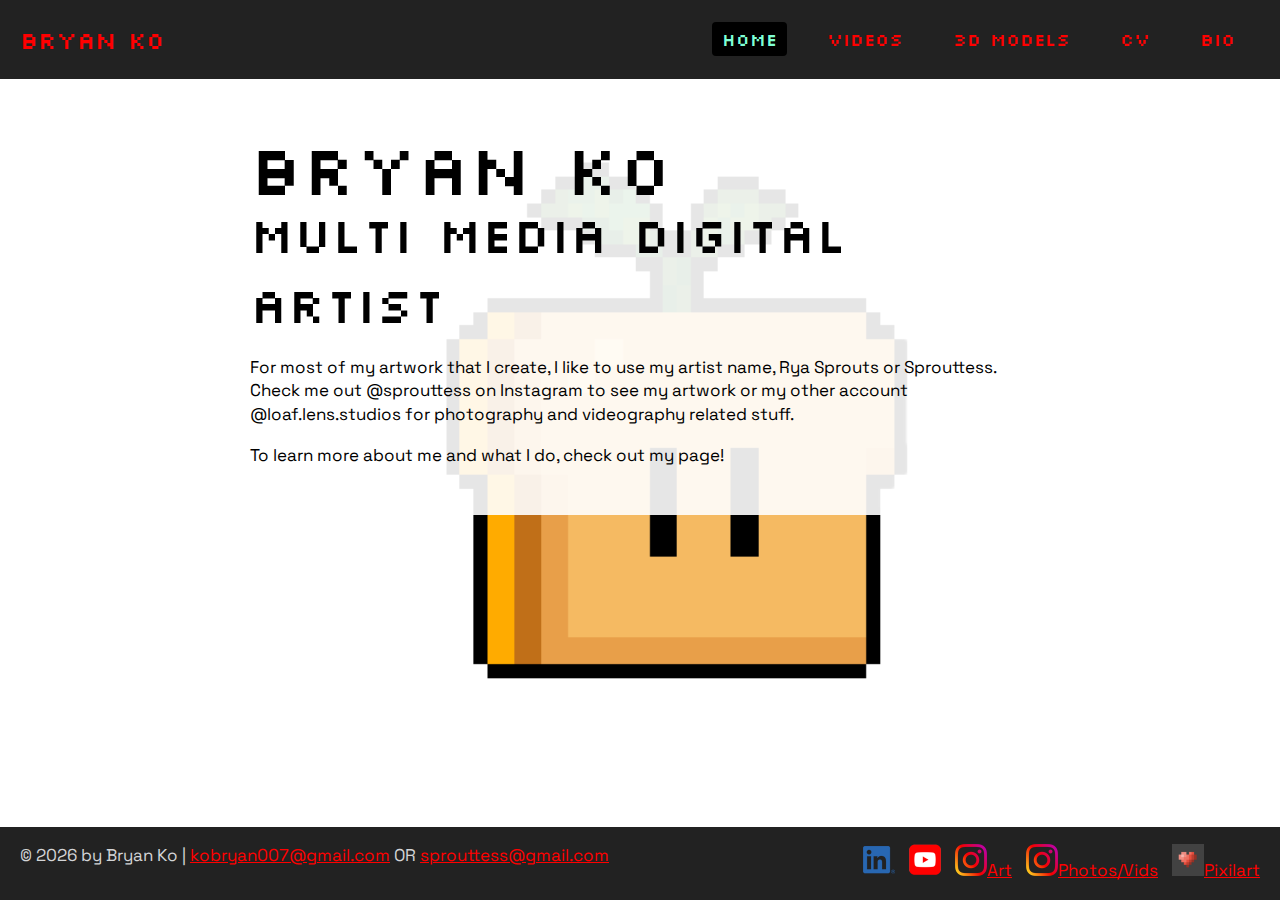
<file: main-hub/index.html>
<!DOCTYPE html>
<html lang="en">
  <head>
    <meta charset="UTF-8">
    <meta name="viewport" content="width=device-width, initial-scale=1">
    <title>Bryan Ko | Digital Artist</title>
    <link rel="preconnect" href="https://fonts.googleapis.com">
    <link rel="preconnect" href="https://fonts.gstatic.com" crossorigin>
    <link href="https://fonts.googleapis.com/css2?family=Geo:ital@0;1&family=Silkscreen:wght@400;700&family=Space+Grotesk:wght@300..700&display=swap" rel="stylesheet">
    <link rel="stylesheet" href="css/styles.css">
  </head>
  <body class="home">

    <!-- NAV BAR -->
    <nav class="navbar">
      <div class="logo">
          <a href="dl-artist-cv.png">Bryan Ko</a>
      </div>
      <ul class="nav-links">
          <li><a href="#" class="active">Home</a></li>
          <li><a href="videos.html">Videos</a></li>
          <li><a href="3d.html">3D Models</a></li>
          <li><a href="cv.html">CV</a></li>
          <li><a href="bio.html">Bio</a></li>
      </ul>
      <div class="menu-toggle">
          <span class="bar"></span>
          <span class="bar"></span>
          <span class="bar"></span>
      </div>
    </nav>

    <!-- //  INTRO  // -->
     <div class="content-wrapper">
      <div class="content-bg">
        <header>
          <!-- Start content edits below this line. -->
          <h1>Bryan Ko</h1>
          <h2>Multi Media Digital Artist</h2>

          <!-- End content edits here. -->
        </header>

        <!-- //  ABOUT ME  // -->
        <main>
          <!-- Start content edits below this line. -->
          <p>For most of my artwork that I create, I like to use my artist name, Rya Sprouts or Sprouttess. Check me out @sprouttess on Instagram to see my artwork or my other account @loaf.lens.studios for photography and videography related stuff.</p>
          <p>To learn more about me and what I do, check out my page!</p>

          <!-- End content edits here. -->
        </main>
     </div>
  </div>
    <!-- //  FOOTER INFO, SOCIAL MEDIA  // -->
    <footer>
      <!-- Start content edits below this line. -->
      <p>© 2026 by Bryan Ko | <a href="mailto:kobryan007@gmail.com">kobryan007@gmail.com</a> OR <a href="mailto:sprouttess@gmail.com">sprouttess@gmail.com</a></p>

      <!-- Add or remove any networks. -->
      <ul class="socials">
        <li>
          <a href="https://www.linkedin.com/in/bryan-ko-769558394/?utm_source=share&utm_campaign=share_via&utm_content=profile&utm_medium=android_app" target="_blank"><img src="images/icon-logo-linkedin.png" alt="my linkedin"></a>
        </li>
        <li>
          <a href="https://www.youtube.com/@BreadySetGo" target="_blank"><img src="images/icon-logo-youtube.png" alt="my youtube channel"></a>
        </li>
        <li>
          <a href="https://www.instagram.com/sprouttess?igsh=MzRlODBiNWFlZA==" target="_blank"><img src="images/icon-logo-instagram.png" alt="my art account">Art</a>
        </li>
        <li>
          <a href="https://www.instagram.com/loaf.lens.studios?igsh=MTc4MmM1YmI2Ng==" target="_blank"><img src="images/icon-logo-instagram.png" alt="my photo/video account">Photos/Vids</a>
        </li>
        <li>
          <a href="#" target="_blank"><img src="images/icon-logo-pixilart.png" alt="my pixel art">Pixilart</a>
        </li>
      </ul>
      <!-- End content edits here. -->
    </footer>
    <script src="js/main.js"></script>
  </body>
</html>
</file>
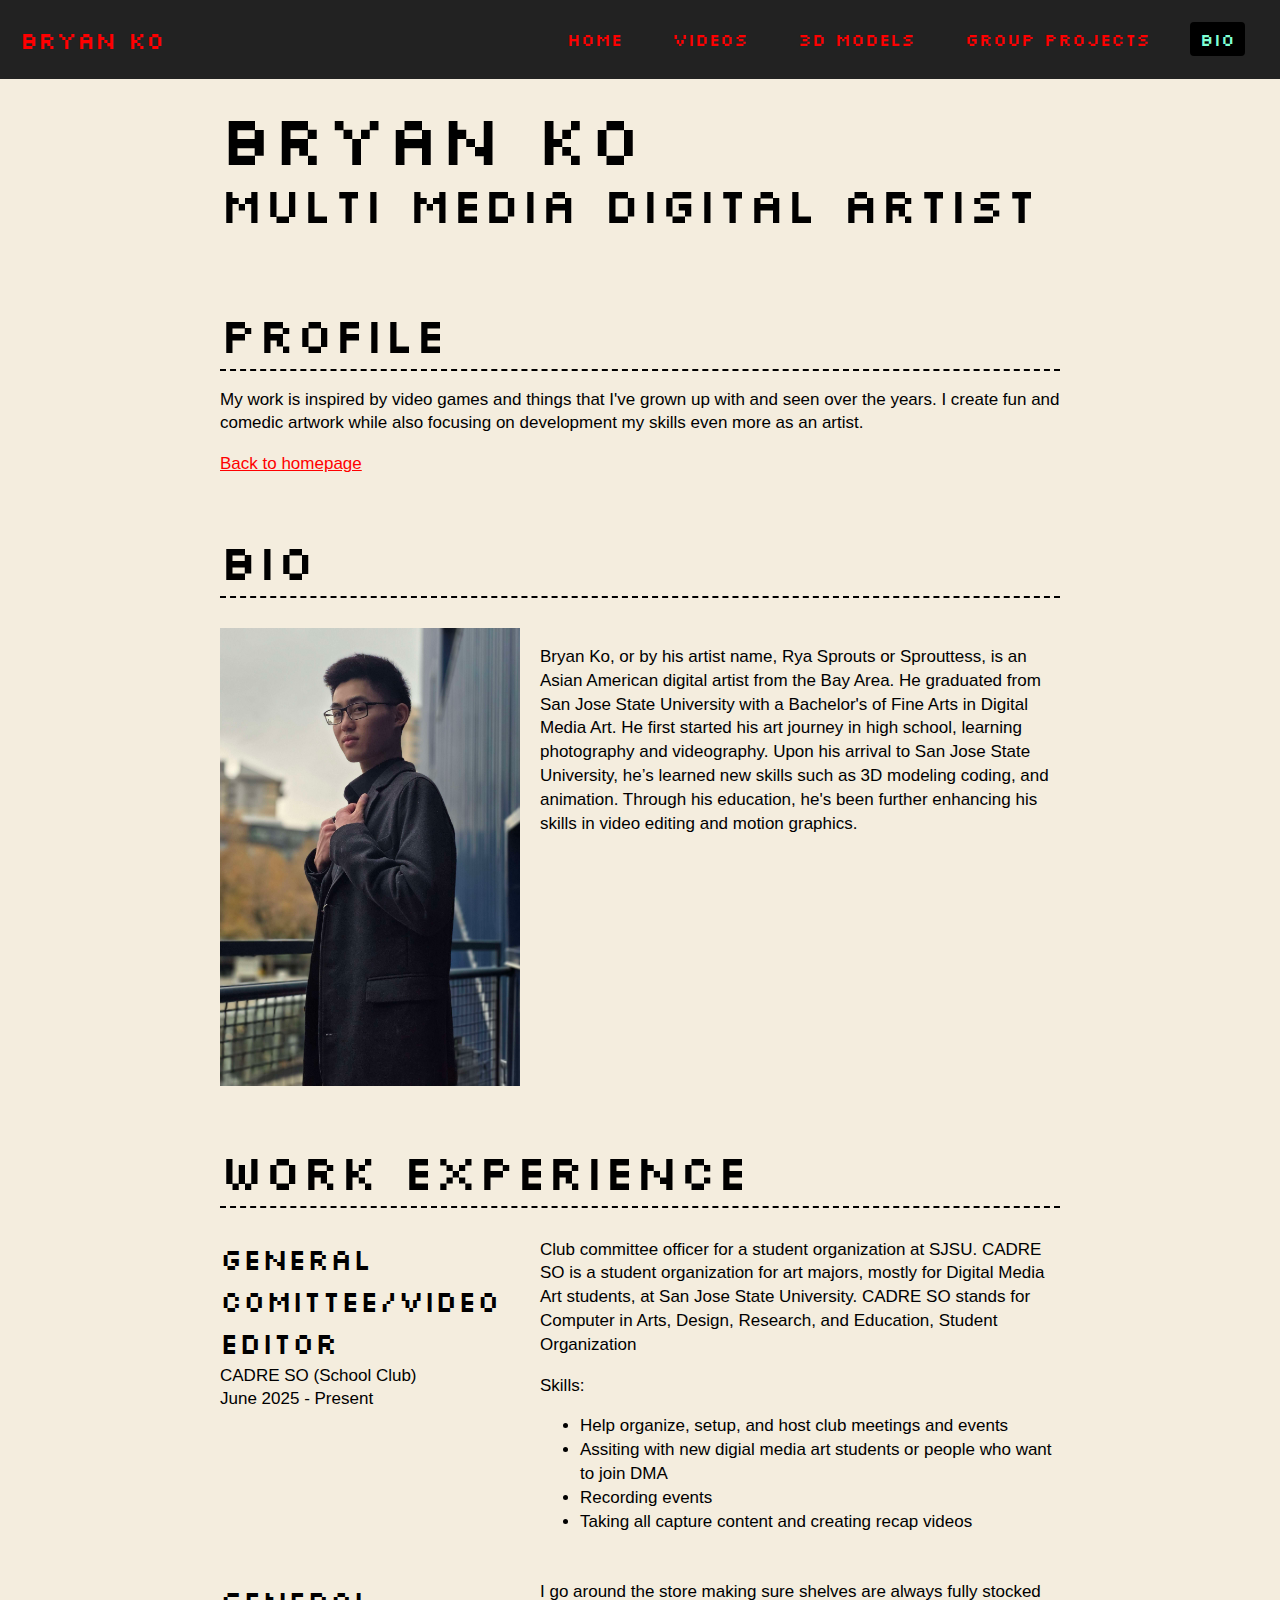
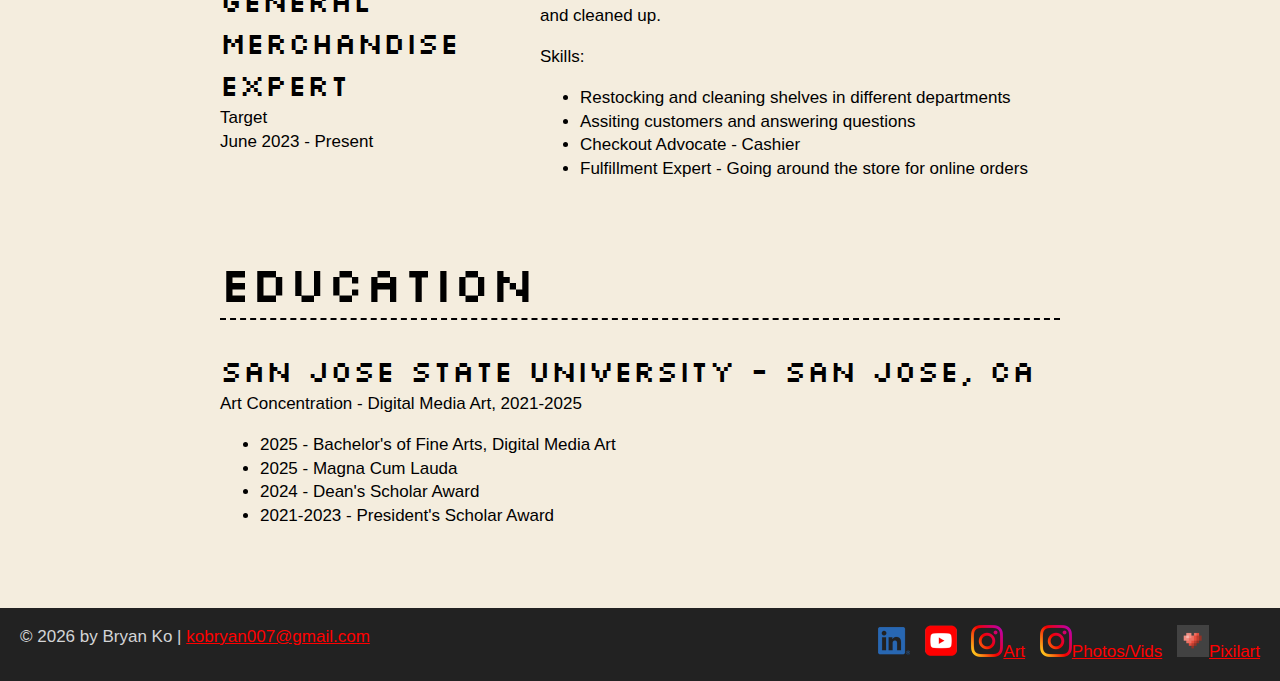
<file: main-hub/bio copy.html>
<!DOCTYPE html>
<html lang="en">
  <head>
    <meta charset="UTF-8">
    <meta name="viewport" content="width=device-width, initial-scale=1">
    <title>Bryan Ko | Digital Artist</title>
    <link rel="preconnect" href="https://fonts.googleapis.com">
    <link rel="preconnect" href="https://fonts.gstatic.com" crossorigin>
    <link href="https://fonts.googleapis.com/css2?family=Geo:ital@0;1&family=Silkscreen:wght@400;700&display=swap" rel="stylesheet">
    <link rel="stylesheet" href="css/styles.css">
  </head>
  <!-- <body class="resume">
    <a class="btn download-link" href="#">Download PDF</a> -->

  <!-- NAV BAR -->
  <nav class="navbar">
    <div class="logo">
      <a href="index.html">Bryan Ko</a>
    </div>
    <ul class="nav-links">
      <li><a href="index.html">Home</a></li>
      <li><a href="videos.html">Videos</a></li>
      <li><a href="3d models.html">3D Models</a></li>
      <li><a href="projects.html">Group Projects</a></li>
      <li><a href="#" class="active">Bio</a></li>
    </ul>
    <div class="menu-toggle">
      <span class="bar"></span>
      <span class="bar"></span>
      <span class="bar"></span>
      <span class="bar"></span>
      <span class="bar"></span>
    </div>
  </nav>

    <!-- //  INTRO  // -->
    <header>
      <!-- Start content edits below this line. -->
       <div class="content-wrapper">
        <h1>Bryan Ko</h1>
        <h2>Multi Media Digital Artist</h2>
       </div>

      <!-- End content edits here. -->
    </header>

    <main class="content-wrapper">
      <!-- //  PROFILE  // -->
      <section class="resume-section">
        <!-- Start content edits below this line. -->
        <h2>Profile</h2>
        <p>My work is inspired by video games and things that I've grown up with and seen over the years. I create fun and comedic artwork while also focusing on development my skills even more as an artist.</p>
        <a href="index.html">Back to homepage</a>

        <!-- End content edits here. -->
      </section>

      <!-- //  PROJECTS  // -->
      <section class="resume-section">
        <!-- Start content edits below this line. -->
        <h2>Bio</h2>

        <!-- To add more items, copy this whole <section></section> block-->
         <div class="project-wrapper">
          <section class="project-item">
            <img src="images/artist-pic.jpg" srcset="" alt="artist photo" width="" height="">
            <p>Bryan Ko, or by his artist name, Rya Sprouts or Sprouttess, is an Asian American digital artist from the Bay Area. He graduated from San Jose State University with a Bachelor's of Fine Arts in Digital Media Art. He first started his art journey in high school, learning photography and videography. Upon his arrival to San Jose State University, he’s learned new skills such as 3D modeling coding, and animation. Through his education, he's been further enhancing his skills in video editing and motion graphics.</p>
          </section>
         </div>
        
        <!-- End content edits here. -->
      </section>

      <!-- //  WORK EXPERIENCE  // -->
      <section class="resume-section">
        <!-- Start content edits below this line.  -->
        <h2>Work Experience</h2>

        <!-- To add more items, copy this whole <section></section> block -->
        <section class="work-item">
          <div class="work-details">
            <h3>General Comittee/Video Editor</h3>
            <p>CADRE SO (School Club)</p>
            <p>June 2025 - Present</p>
          </div>

          <div class="work-summary">
            <p>Club committee officer for a student organization at SJSU. CADRE SO is a student organization for art majors, mostly for Digital Media Art students, at San Jose State University. CADRE SO stands for Computer in Arts, Design, Research, and Education, Student Organization</p>
            <p>Skills:</p>
            <ul>
              <li>Help organize, setup, and host club meetings and events</li>
              <li>Assiting with new digial media art students or people who want to join DMA</li>
              <li>Recording events</li>
              <li>Taking all capture content and creating recap videos</li>
            </ul>
          </div>
        </section>

        <section class="work-item">
          <div class="work-details">
            <h3>General Merchandise Expert</h3>
            <p>Target</p>
            <p>June 2023 - Present</p>
           </div>

          <div class="work-summary">
            <p>I go around the store making sure shelves are always fully stocked and cleaned up.</p>
            <p>Skills:</p>
            <ul>
              <li>Restocking and cleaning shelves in different departments</li>
              <li>Assiting customers and answering questions</li>
              <li>Checkout Advocate - Cashier</li>
              <li>Fulfillment Expert - Going around the store for online orders</li>
            </ul>
          </div>
        </section>

        <!-- End content edits here. -->
      </section>

      <!-- //  EDUCATION & CERTIFICATIONS  // -->
      <section class="resume-section">
        <!-- Start content edits below this line.  -->
        <h2>Education</h2>

        <!-- To add more items, copy this whole <section></section> block -->
        <section class="education-item">
          <h3>San Jose State University - San Jose, CA</h3>
          <p>Art Concentration - Digital Media Art, 2021-2025</p>
          <ul>
            <li>2025 - Bachelor's of Fine Arts, Digital Media Art</li>
            <li>2025 - Magna Cum Lauda</li>
            <li>2024 - Dean's Scholar Award</li>
            <li>2021-2023 - President's Scholar Award</li>
          </ul>
        </section>

        <!-- End content edits here. -->
      </section>
    </main>

    <!-- //  FOOTER INFO, SOCIAL MEDIA  // -->
    <footer>
      <!-- Start content edits below this line. -->
      <p>© 2026 by Bryan Ko | <a href="mailto:email@example.com">kobryan007@gmail.com</a></p>

      <!-- Add or remove any networks. -->
      <ul class="socials">
        <li>
          <a href="https://www.linkedin.com/in/bryan-ko-769558394/?utm_source=share&utm_campaign=share_via&utm_content=profile&utm_medium=android_app" target="_blank"><img src="images/icon-logo-linkedin.png" alt="my linkedin"></a>
        </li>
        <li>
          <a href="https://www.youtube.com/@BreadySetGo" target="_blank"><img src="images/icon-logo-youtube.png" alt="my youtube channel"></a>
        </li>
        <li>
          <a href="https://www.instagram.com/sprouttess?igsh=MzRlODBiNWFlZA==" target="_blank"><img src="images/icon-logo-instagram.png" alt="my art account">Art</a>
        </li>
        <li>
          <a href="https://www.instagram.com/loaf.lens.studios?igsh=MTc4MmM1YmI2Ng==" target="_blank"><img src="images/icon-logo-instagram.png" alt="my photo/video account">Photos/Vids</a>
        </li>
        <li>
          <a href="#" target="_blank"><img src="images/icon-logo-pixilart.png" alt="my pixel art">Pixilart</a>
        </li>
      </ul>
      
      <!-- End content edits here. -->
    </footer>
  </body>
</html>
</file>
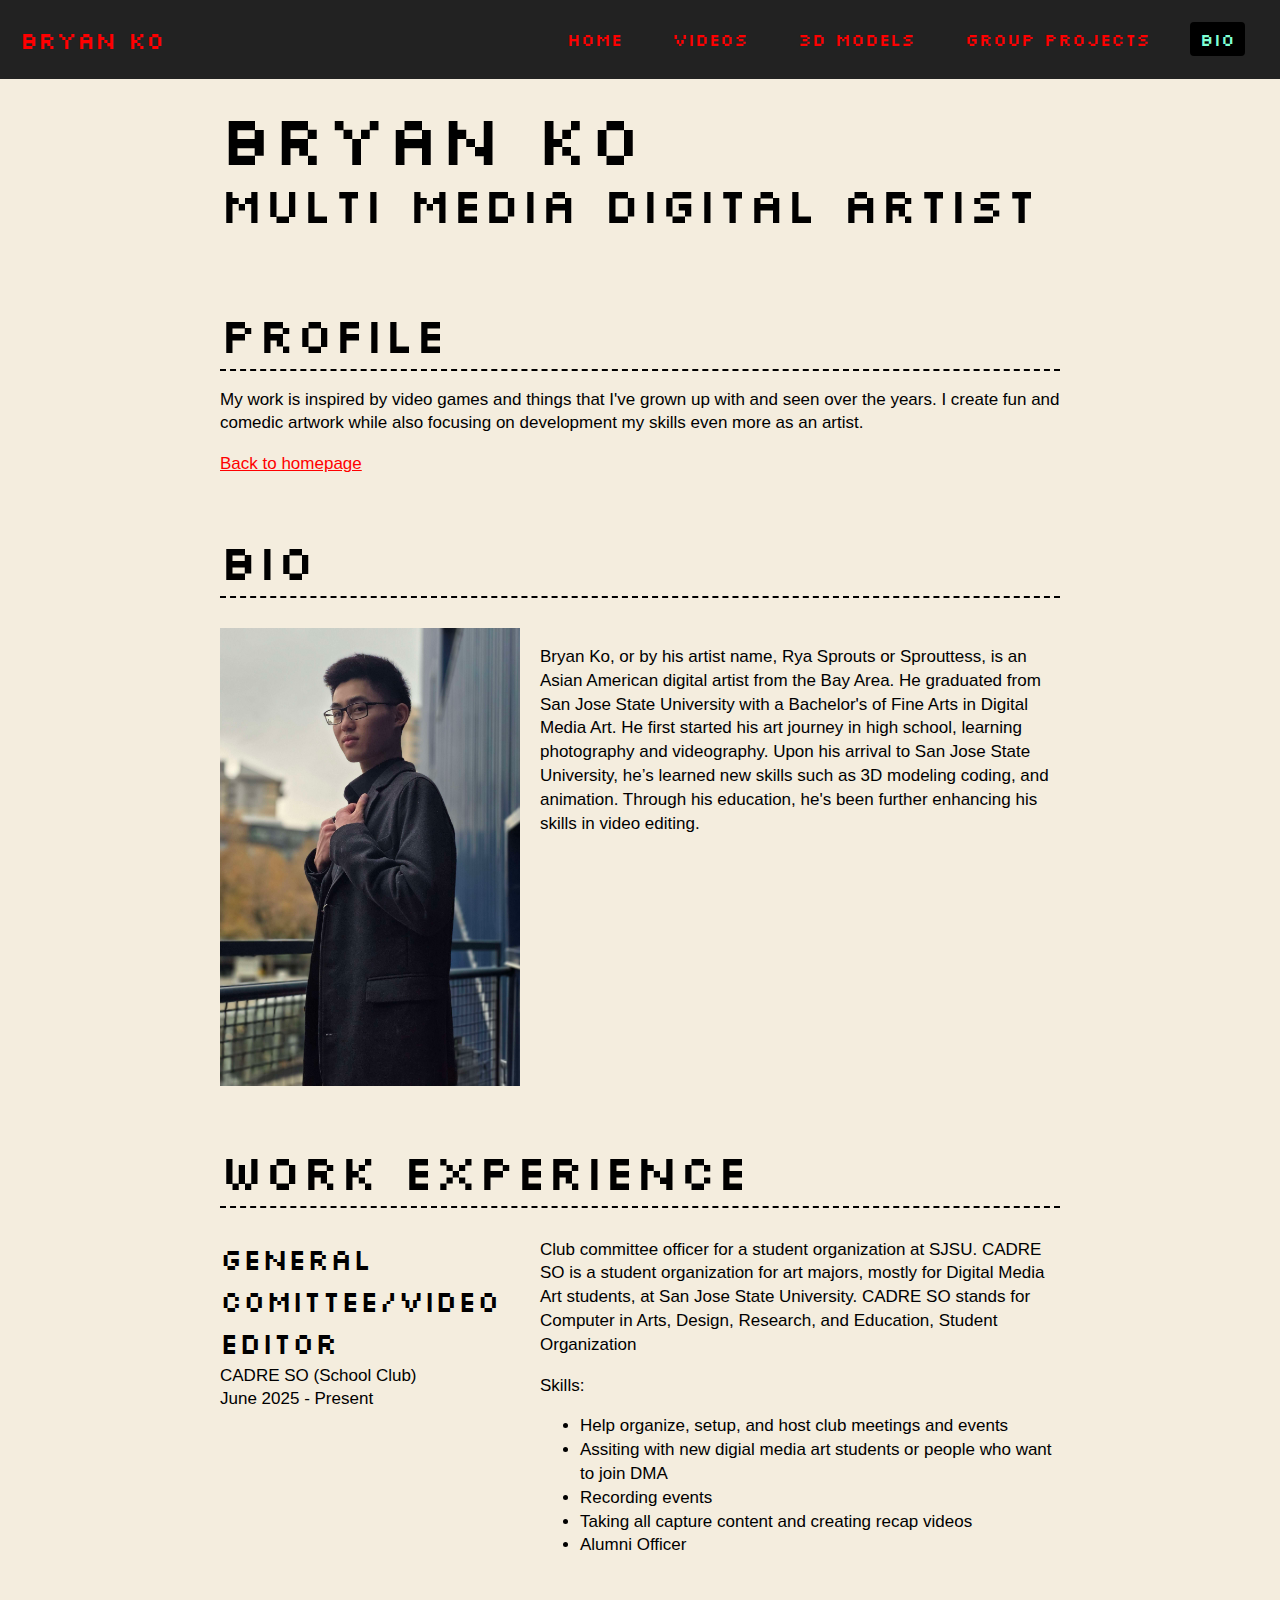
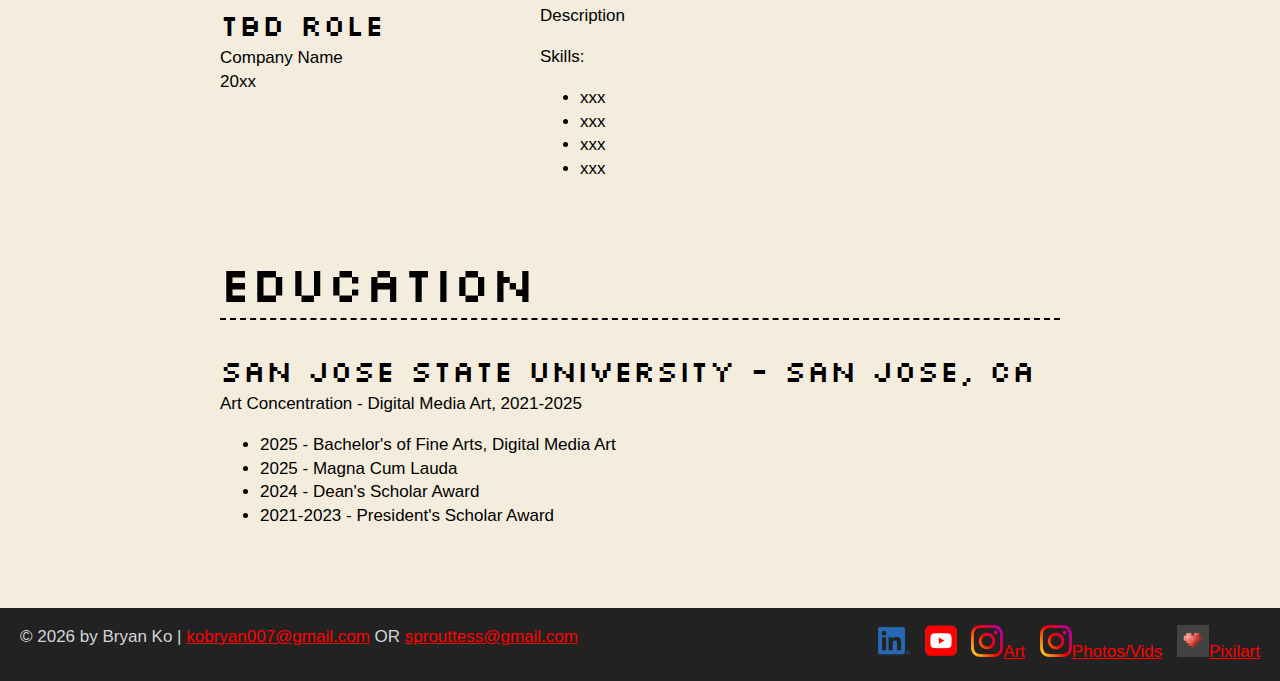
<file: main-hub/bio.html>
<!DOCTYPE html>
<html lang="en">
  <head>
    <meta charset="UTF-8">
    <meta name="viewport" content="width=device-width, initial-scale=1">
    <title>Bryan Ko | Digital Artist</title>
    <link rel="preconnect" href="https://fonts.googleapis.com">
    <link rel="preconnect" href="https://fonts.gstatic.com" crossorigin>
    <link href="https://fonts.googleapis.com/css2?family=Geo:ital@0;1&family=Silkscreen:wght@400;700&display=swap" rel="stylesheet">
    <link rel="stylesheet" href="css/styles.css">
  </head>
  <!-- <body class="resume">
    <a class="btn download-link" href="#">Download PDF</a> -->

  <!-- NAV BAR -->
  <nav class="navbar">
    <div class="logo">
      <a href="index.html">Bryan Ko</a>
    </div>
    <ul class="nav-links">
      <li><a href="index.html">Home</a></li>
      <li><a href="videos.html">Videos</a></li>
      <li><a href="3d.html">3D Models</a></li>
      <li><a href="projects.html">Group Projects</a></li>
      <li><a href="#" class="active">Bio</a></li>
    </ul>
    <div class="menu-toggle">
      <span class="bar"></span>
      <span class="bar"></span>
      <span class="bar"></span>
      <span class="bar"></span>
      <span class="bar"></span>
    </div>
  </nav>

    <!-- //  INTRO  // -->
    <header>
      <!-- Start content edits below this line. -->
       <div class="content-wrapper">
        <h1>Bryan Ko</h1>
        <h2>Multi Media Digital Artist</h2>
       </div>

      <!-- End content edits here. -->
    </header>

    <main class="content-wrapper">
      <!-- //  PROFILE  // -->
      <section class="resume-section">
        <!-- Start content edits below this line. -->
        <h2>Profile</h2>
        <p>My work is inspired by video games and things that I've grown up with and seen over the years. I create fun and comedic artwork while also focusing on development my skills even more as an artist.</p>
        <a href="index.html">Back to homepage</a>

        <!-- End content edits here. -->
      </section>

      <!-- //  PROJECTS  // -->
      <section class="resume-section">
        <!-- Start content edits below this line. -->
        <h2>Bio</h2>

        <!-- To add more items, copy this whole <section></section> block-->
         <div class="project-wrapper">
          <section class="project-item">
            <img src="images/artist-pic.jpg" srcset="" alt="artist photo" width="" height="">
            <p>Bryan Ko, or by his artist name, Rya Sprouts or Sprouttess, is an Asian American digital artist from the Bay Area. He graduated from San Jose State University with a Bachelor's of Fine Arts in Digital Media Art. He first started his art journey in high school, learning photography and videography. Upon his arrival to San Jose State University, he’s learned new skills such as 3D modeling coding, and animation. Through his education, he's been further enhancing his skills in video editing.</p>
          </section>
         </div>
        
        <!-- End content edits here. -->
      </section>

      <!-- //  WORK EXPERIENCE  // -->
      <section class="resume-section">
        <!-- Start content edits below this line.  -->
        <h2>Work Experience</h2>

        <!-- To add more items, copy this whole <section></section> block -->
        <section class="work-item">
          <div class="work-details">
            <h3>General Comittee/Video Editor</h3>
            <p>CADRE SO (School Club)</p>
            <p>June 2025 - Present</p>
          </div>

          <div class="work-summary">
            <p>Club committee officer for a student organization at SJSU. CADRE SO is a student organization for art majors, mostly for Digital Media Art students, at San Jose State University. CADRE SO stands for Computer in Arts, Design, Research, and Education, Student Organization</p>
            <p>Skills:</p>
            <ul>
              <li>Help organize, setup, and host club meetings and events</li>
              <li>Assiting with new digial media art students or people who want to join DMA</li>
              <li>Recording events</li>
              <li>Taking all capture content and creating recap videos</li>
              <li>Alumni Officer</li>
            </ul>
          </div>
        </section>

        <section class="work-item">
          <div class="work-details">
            <h3>TBD Role</h3>
            <p>Company Name</p>
            <p>20xx</p>
           </div>

          <div class="work-summary">
            <p>Description</p>
            <p>Skills:</p>
            <ul>
              <li>xxx</li>
              <li>xxx</li>
              <li>xxx</li>
              <li>xxx</li>
            </ul>
          </div>
        </section>

        <!-- End content edits here. -->
      </section>

      <!-- //  EDUCATION & CERTIFICATIONS  // -->
      <section class="resume-section">
        <!-- Start content edits below this line.  -->
        <h2>Education</h2>

        <!-- To add more items, copy this whole <section></section> block -->
        <section class="education-item">
          <h3>San Jose State University - San Jose, CA</h3>
          <p>Art Concentration - Digital Media Art, 2021-2025</p>
          <ul>
            <li>2025 - Bachelor's of Fine Arts, Digital Media Art</li>
            <li>2025 - Magna Cum Lauda</li>
            <li>2024 - Dean's Scholar Award</li>
            <li>2021-2023 - President's Scholar Award</li>
          </ul>
        </section>

        <!-- End content edits here. -->
      </section>
    </main>

    <!-- //  FOOTER INFO, SOCIAL MEDIA  // -->
    <footer>
      <!-- Start content edits below this line. -->
      <p>© 2026 by Bryan Ko | <a href="mailto:kobryan007@gmail.com">kobryan007@gmail.com</a> OR <a href="mailto:sprouttess@gmail.com">sprouttess@gmail.com</a></p>

      <!-- Add or remove any networks. -->
      <ul class="socials">
        <li>
          <a href="https://www.linkedin.com/in/bryan-ko-769558394/?utm_source=share&utm_campaign=share_via&utm_content=profile&utm_medium=android_app" target="_blank"><img src="images/icon-logo-linkedin.png" alt="my linkedin"></a>
        </li>
        <li>
          <a href="https://www.youtube.com/@BreadySetGo" target="_blank"><img src="images/icon-logo-youtube.png" alt="my youtube channel"></a>
        </li>
        <li>
          <a href="https://www.instagram.com/sprouttess?igsh=MzRlODBiNWFlZA==" target="_blank"><img src="images/icon-logo-instagram.png" alt="my art account">Art</a>
        </li>
        <li>
          <a href="https://www.instagram.com/loaf.lens.studios?igsh=MTc4MmM1YmI2Ng==" target="_blank"><img src="images/icon-logo-instagram.png" alt="my photo/video account">Photos/Vids</a>
        </li>
        <li>
          <a href="#" target="_blank"><img src="images/icon-logo-pixilart.png" alt="my pixel art">Pixilart</a>
        </li>
      </ul>
      
      <!-- End content edits here. -->
    </footer>
  </body>
</html>
</file>
<file: main-hub/css/styles.css>
/*
COLOR PALETTE

*/

/* GLOBAL STYLES
----------*/
html {
    box-sizing: border-box;
    font-size: 62.5%; /* set deafult to 10 px */
}

*, *:after {
    box-sizing: inherit;
}

html, body {
    height: 100%;
}

body {
    background: #f4edde;
    margin: 0;
    font-family: "Space Grotesk", sans-serif;
    font-size: 1.7rem;
    line-height: 1.4;
}

/* Basic styles for the navbar
----------*/
.navbar {
    display: flex;
    justify-content: space-between;
    align-items: center;
    padding: 10px 20px;
    background-color: #222;
    /* Green background */
    color: papayawhip;
}

/* Logo styling
----------*/
.logo a {
    font-family: "Silkscreen", sans-serif;
    color: red;
    text-decoration: none;
    font-size: 24px;
}

/* Navigation links styling
----------*/
.nav-links {
    font-family: "Silkscreen", sans-serif;
    display: flex;
    list-style: none;
}

.nav-links li {
    margin: 0 15px;
}

.nav-links a {
    color: red;
    text-decoration: none;
    font-size: 18px;
    transition: color 0.3s, text-decoration 0.3s, background-color 0.3s;
    padding: 5px 10px;
}

.nav-links a:hover,
.nav-links a.active {
    color: aquamarine;
    /* Lighter color for active/hover */
    background-color: black;
    /* black background on hover */
    border-radius: 4px;
    /* Optional: rounded corners */
}

/* Menu toggle button for mobile view */
.menu-toggle {
    display: none;
    flex-direction: column;
    cursor: pointer;
}

.menu-toggle .bar {
    background-color: #fff;
    height: 3px;
    width: 25px;
    margin: 5px;
}

/* Responsive styling */
@media (max-width: 768px) {
    .nav-links {
        display: none;
        flex-direction: column;
        width: 100%;
        position: absolute;
        top: 60px;
        left: 0;
        background-color: lightblue;
        /* lightblue background for mobile view */
    }

    .nav-links.active {
        display: flex;
    }

    .nav-links li {
        margin: 10px 0;
        text-align: center;
    }

    .menu-toggle {
        display: flex;
    }
}

h1, h2, h3 {
  font-family: "Silkscreen", sans-serif;
  font-weight: 400;
  margin: 0;
}
h1 {
    font-size: 7rem;
    line-height: 0.85;
}
h2 {
    font-size: 5rem;
}
h3 {
    font-size: 3rem;
}

/* links */
a {
    color: red;
}
a:hover {
    color: aquamarine;
    text-decoration: none;
}
footer a {
    color: red;
}
footer a:hover {
    color: aquamarine;
}
.btn {
    background: tan;
    color: black;
    text-decoration: none;
    text-transform: uppercase;
    font-size: 1.7rem;
    display: inline-block;
    padding: 7px;
    letter-spacing: 0.1em;
    line-height: 1;
    border-radius: 4px;
}

.content-wrapper {
    margin: 0 auto;
    padding: 30px;
    max-width: 900px;
}

/* HOME
----------*/
.home {
    background: url(../images/sprouttess.png) no-repeat;
    background-size: cover;
    display: flex;
    flex-direction: column;
}
.home .content-wrapper {
    flex: 1 0 auto;
}
.content-bg {
    background: rgb(255 255 255 / 0.9);
    padding: 30px;
}
@media screen and (max-width:650px) {
    .home .content-wrapper {
        padding: 10px;
    }
    .content-bg {
        padding: 20px;
    }
}

/* RESUME
----------*/
.resume header::before {
    background: url(../images/sprouttess.png) center;
    background-size: cover;
    content: "Dowloadable CV";
    display: block;
    height: 375px;
}
.resume-section {
    margin-bottom: 50px;
}
.resume-section h2 {
    border-bottom: 2px dashed black;
}
.download-link {
    position: fixed;
    top: 5px;
    left: 5px;
    font-size: 1.5rem;
}
@media screen and (max-width:1200px) {
    .download-link {
        position: absolute;
    }
}
@media screen and (max-width:500px) {
    .resume header::before {
        height: 200px;
    }
    h1 {
        font-size: 5rem;
    }
    h2 {
        font-size: 2.6rem;
    }
}

/* PROFILE
----------*/


/* PROJECTS
----------*/
.project-item {
    margin: 30px 0;
}
.project-item img, video {
    width: 300px;
}
@media screen and (min-width:860px) {
    .project-item {
        display: flow-root;
    }
    .project-item img,video {
    float: left;
    margin-right: 20px;
    }
} 
@media screen and (min-width:650px) and (max-width:859px) {
    .project-wrapper {
        display: grid;
        grid-template-columns: repeat(2, 1fr);
        column-gap: 20px;
    }
    .project-item img {
        width: 10%;
    }
}
@media screen and (max-width:50px) {
    .project-item img {
        width: 100%;
        margin-bottom: 10px;
    }
}

/* WORK EXPERIENCE
----------*/
.work-item {
    margin: 30px 0;
}
.work-details p {
    margin: 0;
}
@media screen and (min-width:860px) {
    .work-item {
            display: grid;
    grid-template-columns: 300px 1fr;
    column-gap: 20px;
    }
    .work-summary p:first-child {
    margin: 0;
    }
}

/* EDUCATION
----------*/
.education-item {
    margin: 30px 0;
}
.education-item p {
    margin: 0;
}

/* FOOTER
----------*/
footer {
    background: #222;
    color: #d3d4d6;
    display: flex;
}
.socials {
    list-style-type: none;
    padding: 0;
}
.socials li {
    display: inline-block;
    margin-left: 10px;
}
.socials img {
    width: 32px;
}
.socials img:hover {
    opacity: 0.5;
}

@media screen and (min-width:860px) {
    footer {
        display: flex;
        justify-content: space-between;
        padding: 0 20px;
    }
}
@media screen and (max-width:859px) {
    footer {
        text-align: center;
        padding: 10px;
    }
}
</file>
